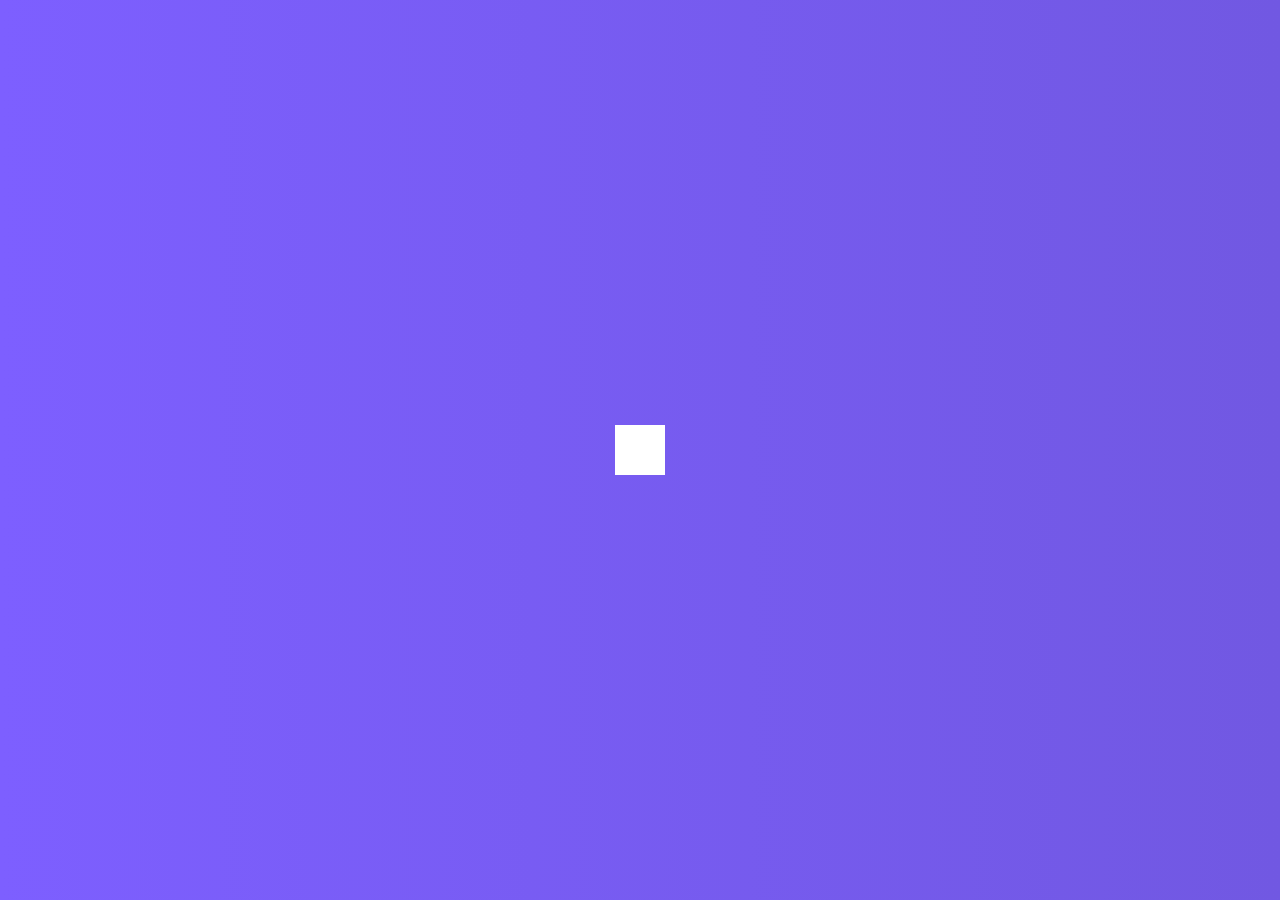
<file: Hidden Search Widget/index.html>
<!DOCTYPE html>
<html lang="en">
  <head>
    <meta charset="UTF-8" />
    <meta name="viewport" content="width=device-width, initial-scale=1.0" />
    <link rel="stylesheet" href="style.css" />
    <link
      rel="stylesheet"
      href="https://cdnjs.cloudflare.com/ajax/libs/font-awesome/5.14.0/css/all.min.css"
      integrity="sha512-1PKOgIY59xJ8Co8+NE6FZ+LOAZKjy+KY8iq0G4B3CyeY6wYHN3yt9PW0XpSriVlkMXe40PTKnXrLnZ9+fkDaog=="
      crossorigin="anonymous"
    />

    <title>Hidden Search</title>
  </head>
  <body>
    <div class="search">
      <input type="text" class="input" placeholder="search..." />
      <button class="btn">
        <i class="fas fa-search"></i>
      </button>
    </div>
    <script src="script.js"></script>
  </body>
</html>
</file>
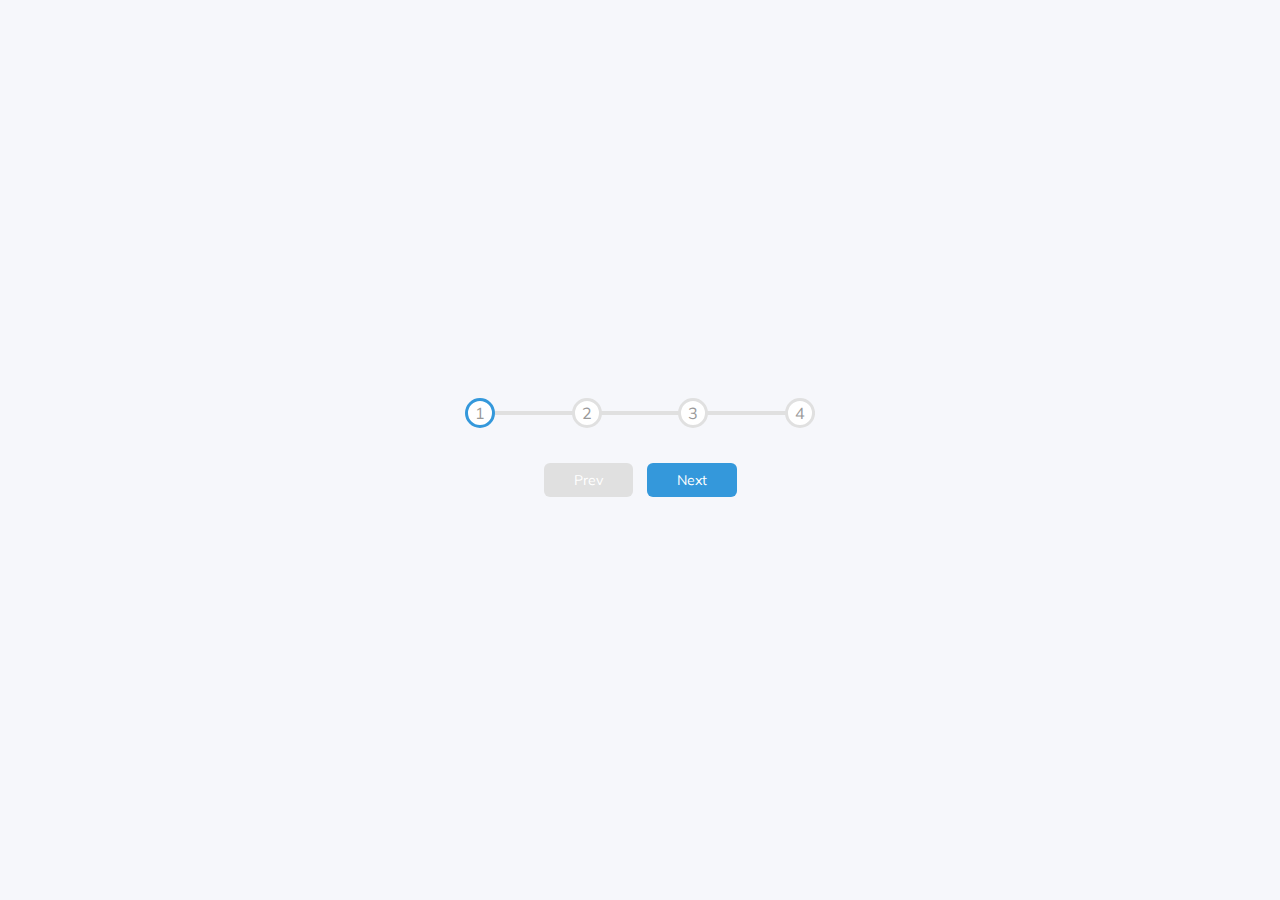
<file: Progress Bar/index.html>
<!DOCTYPE html>
<html lang="en">
  <head>
    <meta charset="UTF-8" />
    <meta name="viewport" content="width=device-width, initial-scale=1.0" />
    <title>Progress Steps</title>
    <link
      rel="stylesheet"
      href="https://cdnjs.cloudflare.com/ajax/libs/font-awesome/5.15.1/css/all.min.css"
      integrity="sha512-+4zCK9k+qNFUR5X+cKL9EIR+ZOhtIloNl9GIKS57V1MyNsYpYcUrUeQc9vNfzsWfV28IaLL3i96P9sdNyeRssA=="
      crossorigin="anonymous"
    />
    <link rel="stylesheet" href="style.css" />
  </head>
  <body>
    <div class="container">
      <div class="progress-container">
        <div class="progress" id="progress"></div>
        <div class="circle active">1</div>
        <div class="circle">2</div>
        <div class="circle">3</div>
        <div class="circle">4</div>
      </div>
      <button class="btn" id="prev" disabled>Prev</button>
      <button class="btn" id="next">Next</button>
    </div>
    <script src="script.js"></script>
  </body>
</html>
</file>
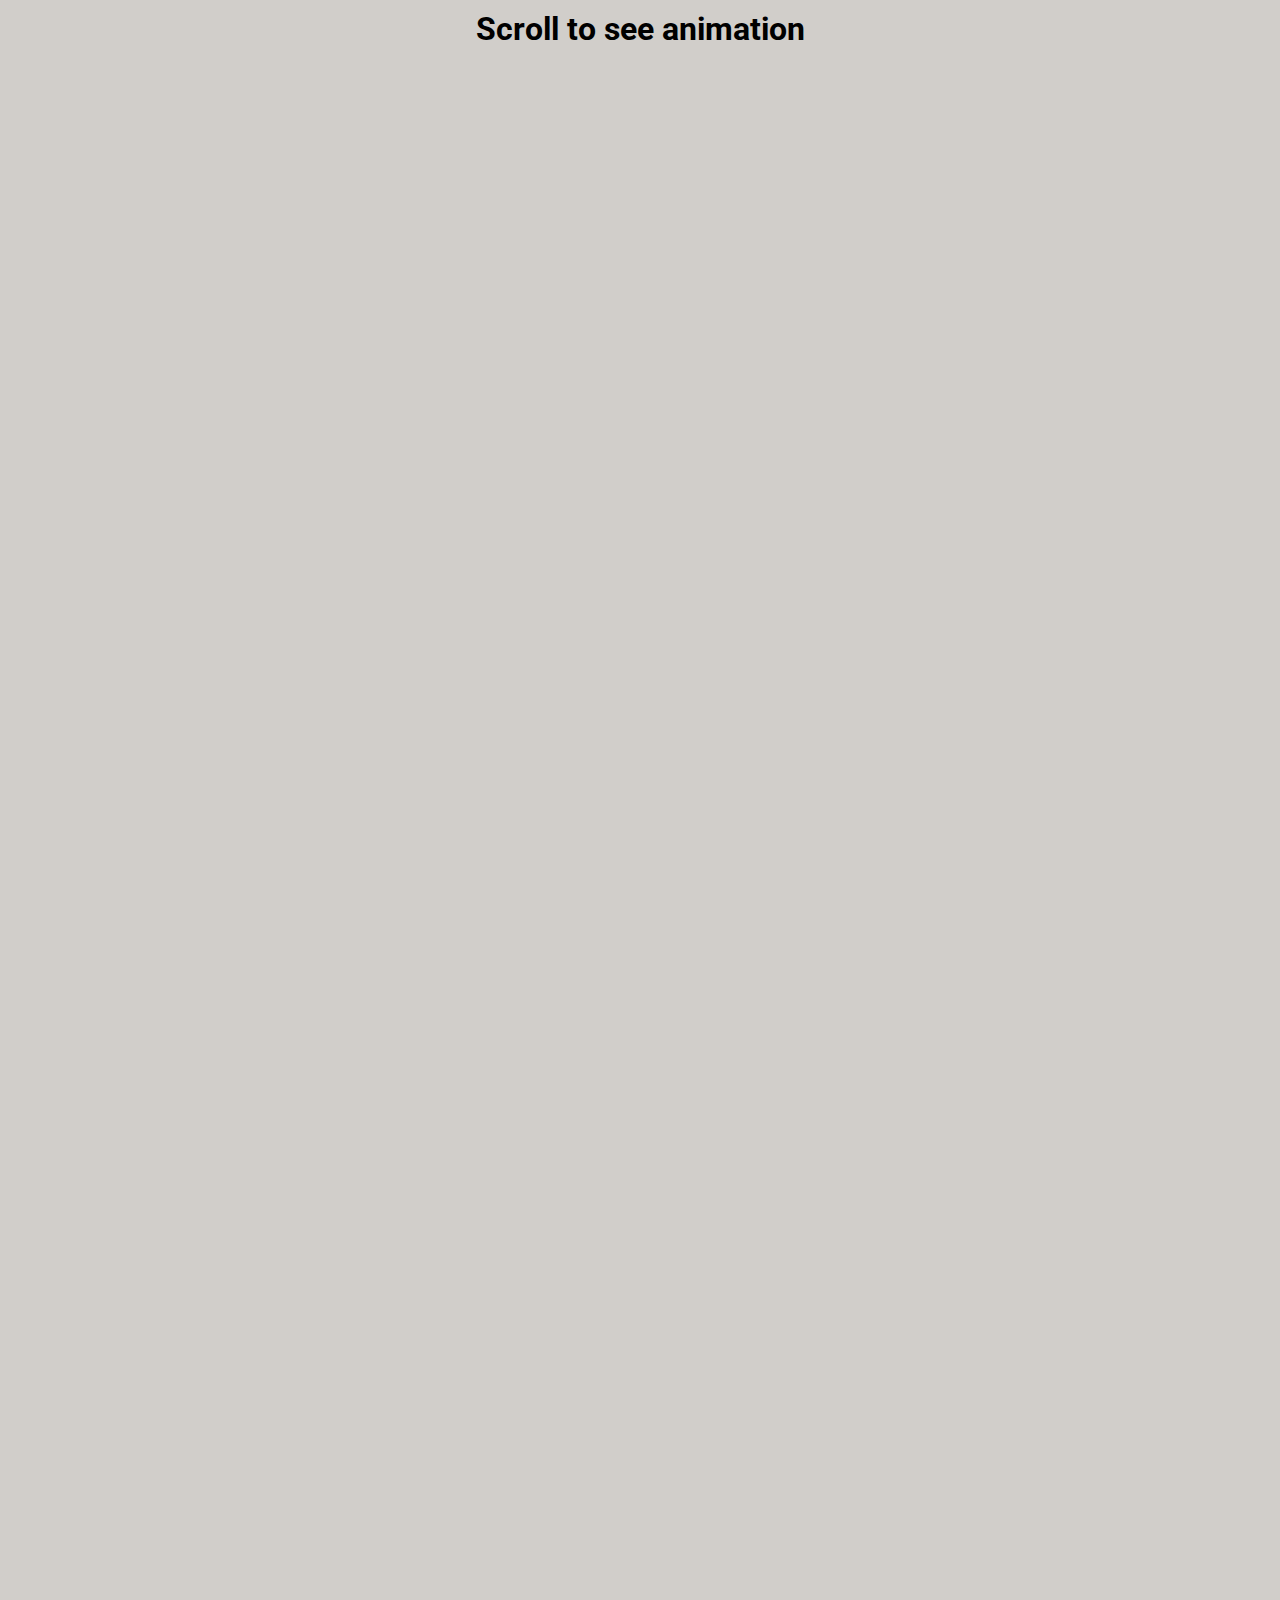
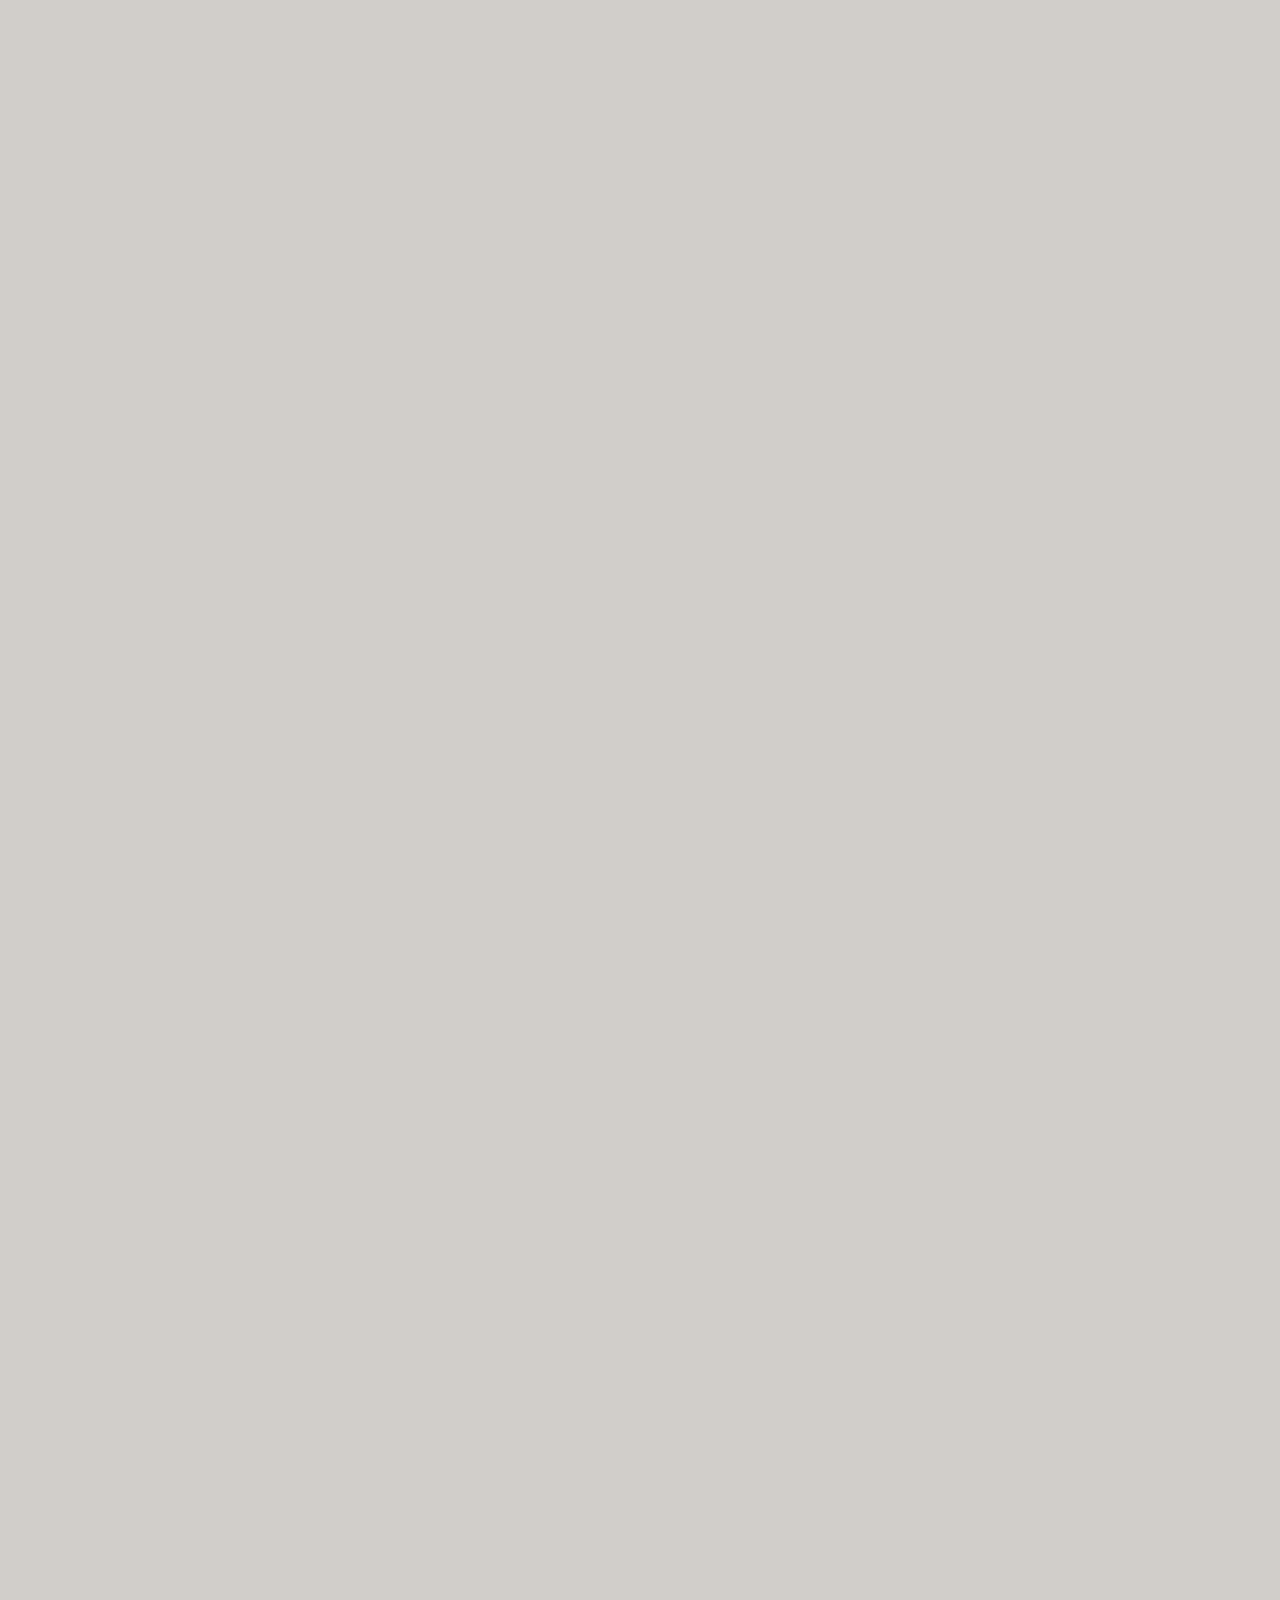
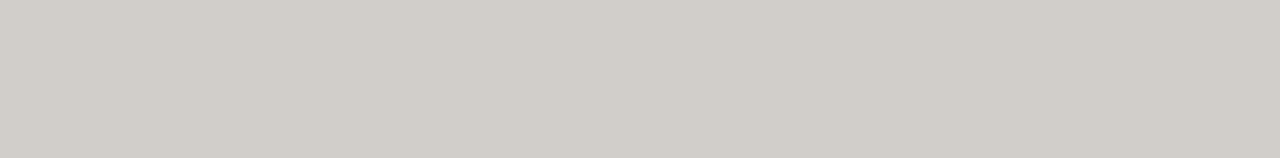
<file: Scroll Animation/index.html>
<!DOCTYPE html>
<html lang="en">
  <head>
    <meta charset="UTF-8" />
    <meta name="viewport" content="width=device-width, initial-scale=1.0" />
    <link rel="stylesheet" href="style.css" />
    <title>Scroll Animation</title>
  </head>
  <body>
    <h1>Scroll to see animation</h1>
    <div class="box">
      <h2>Aloha</h2>
    </div>
    <div class="box">
      <h2>Aloha</h2>
    </div>
    <div class="box">
      <h2>Aloha</h2>
    </div>
    <div class="box">
      <h2>Aloha</h2>
    </div>
    <div class="box">
      <h2>Aloha</h2>
    </div>
    <div class="box">
      <h2>Aloha</h2>
    </div>
    <div class="box">
      <h2>Aloha</h2>
    </div>
    <div class="box">
      <h2>Aloha</h2>
    </div>
    <div class="box">
      <h2>Aloha</h2>
    </div>
    <div class="box">
      <h2>Aloha</h2>
    </div>
    <div class="box">
      <h2>Aloha</h2>
    </div>
    <div class="box">
      <h2>Aloha</h2>
    </div>
    <div class="box">
      <h2>Aloha</h2>
    </div>
    <div class="box">
      <h2>Aloha</h2>
    </div>
    <div class="box">
      <h2>Aloha</h2>
    </div>
    <script src="script.js"></script>
  </body>
</html>
</file>
<file: Hidden Search Widget/style.css>
@import url("https://fonts.googleapis.com/css2?family=Roboto:wght@400;700&display=swap");

* {
  box-sizing: border-box;
}

body {
  background-image: linear-gradient(90deg, #7d5fff, #7158e2);
  font-family: "Roboto", sans-serif;
  display: flex;
  align-items: center;
  justify-content: center;
  height: 100vh;
  overflow: hidden;
  margin: 0;
}

.search {
  position: relative;
  height: 50px;
}

.search .input {
  background-color: #fff;
  border: 0;
  font-size: 18px;
  padding: 15px;
  height: 50px;
  width: 50px;
  transition: width 0.3s ease;
}

.btn {
  background-color: #fff;
  border: 0;
  cursor: pointer;
  font-size: 24px;
  position: absolute;
  top: 0;
  left: 0;
  height: 50px;
  width: 50px;
  transition: transform 0.3s ease;
}

.btn:focus,
.input:focus {
  outline: none;
}

.search.active .input {
  width: 200px;
}

.search.active .btn {
  transform: translateX(198px);
}
</file>
<file: Progress Bar/style.css>
@import url("https://fonts.googleapis.com/css?family=Muli&display=swap");

:root {
  --line-border-fill: #3498db;
  --line-border-empty: #e0e0e0;
}

* {
  box-sizing: border-box;
}

body {
  background-color: #f6f7fb;
  font-family: "Muli", sans-serif;
  display: flex;
  align-items: center;
  justify-content: center;
  height: 100vh;
  overflow: hidden;
  margin: 0;
}

.container {
  text-align: center;
}

.progress-container {
  display: flex;
  justify-content: space-between;
  position: relative;
  margin-bottom: 30px;
  max-width: 100%;
  width: 350px;
}

.progress-container::before {
  content: "";
  background-color: var(--line-border-empty);
  position: absolute;
  top: 50%;
  left: 0;
  transform: translateY(-50%);
  height: 4px;
  width: 100%;
  z-index: -1;
}

.progress {
  background-color: var(--line-border-fill);
  position: absolute;
  top: 50%;
  left: 0;
  transform: translateY(-50%);
  height: 4px;
  width: 0%;
  z-index: -1;
  transition: 0.4s ease;
}

.circle {
  background-color: #fff;
  color: #999;
  border-radius: 50%;
  height: 30px;
  width: 30px;
  display: flex;
  align-items: center;
  justify-content: center;
  border: 3px solid var(--line-border-empty);
  transition: 0.4s ease;
}

.circle.active {
  border-color: var(--line-border-fill);
}

.btn {
  background-color: var(--line-border-fill);
  color: #fff;
  border: 0;
  border-radius: 6px;
  cursor: pointer;
  font-family: inherit;
  padding: 8px 30px;
  margin: 5px;
  font-size: 14px;
}

.btn:active {
  transform: scale(0.98);
}

.btn:focus {
  outline: 0;
}

.btn:disabled {
  background-color: var(--line-border-empty);
  cursor: not-allowed;
}
</file>
<file: Scroll Animation/style.css>
@import url("https://fonts.googleapis.com/css2?family=Roboto:wght@400;700&display=swap");

* {
  box-sizing: border-box;
}

body {
  font-family: "Roboto", sans-serif;
  background-color: rgb(209, 206, 202);
  display: flex;
  flex-direction: column;
  align-items: center;
  justify-content: center;
  margin: 0;
}

h1 {
  margin: 10px;
}

.box {
  background-color: steelblue;
  color: #fff;
  display: flex;
  align-items: center;
  justify-content: center;
  width: 400px;
  height: 200px;
  margin: 10px;
  border-radius: 10px;
  box-shadow: 2px 4px 5px rgba(0, 0, 0, 0.3);
  transform: translateX(400%);
  transition: transform 0.4s ease;
}

.box:nth-of-type(even) {
  transform: translateX(-400%);
}

.box.show {
  transform: rotateX(0);
}

.box h2 {
  font-size: 45px;
}
</file>
